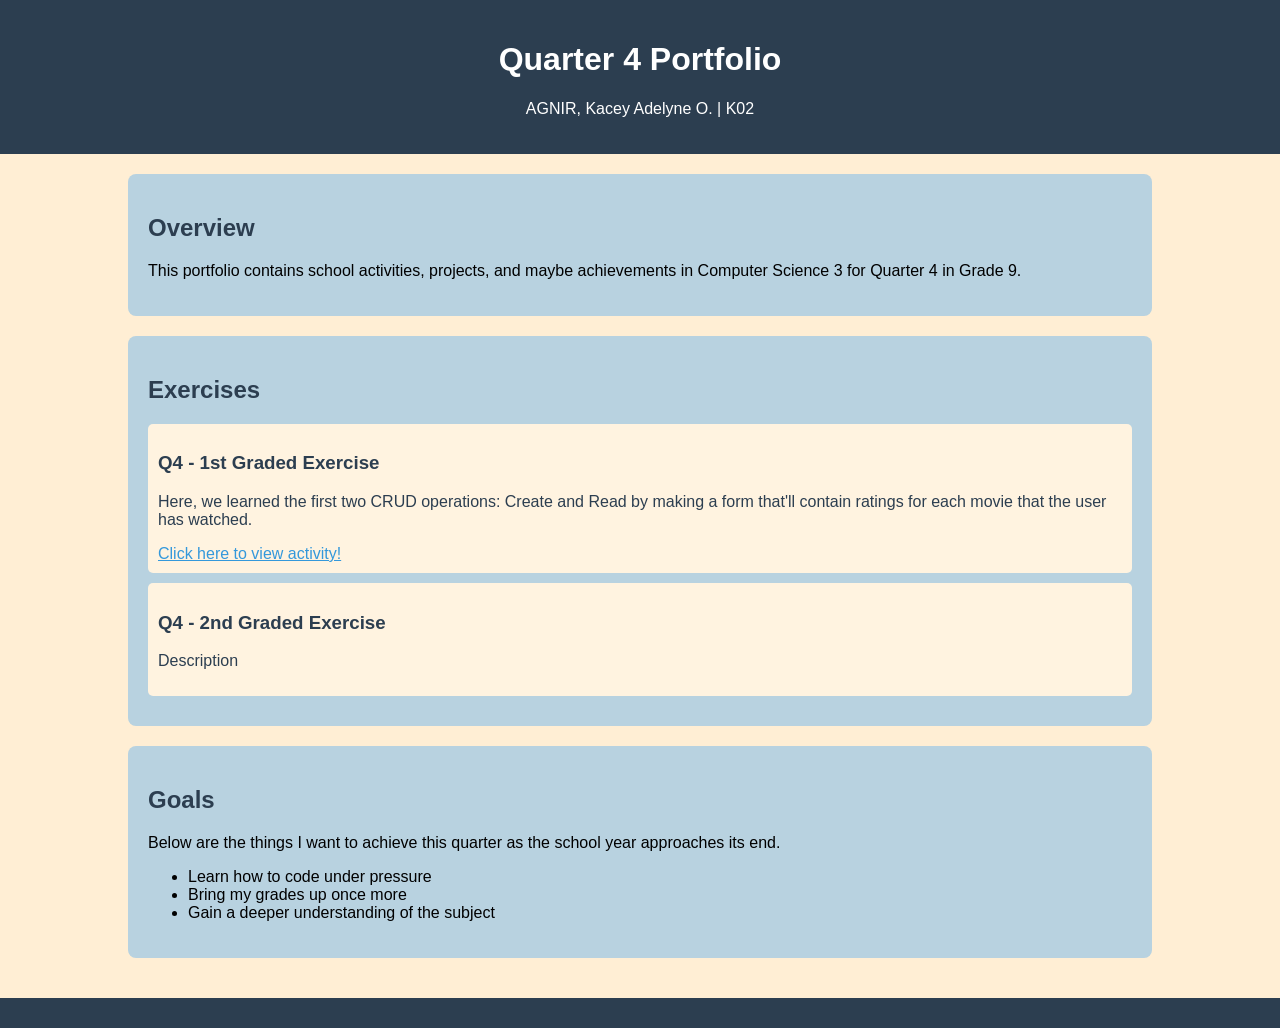
<file: index.html>
<!DOCTYPE html>
<html lang="en">
<head>
    <meta charset="UTF-8">
    <meta name="viewport" content="width=device-width, initial-scale=1.0">
    <title>Quarter 4 Portfolio</title>

    <style>
        body {
            font-family: Arial, sans-serif;
            margin: 0;
            background-color: #ffeed4;
        }

        header {
            background: #2c3e50;
            color: white;
            padding: 20px;
            text-align: center;
        }

        .container {
            width: 80%;
            margin: auto;
            padding: 20px;
        }

        .section {
            background: #b8d2e0;
            margin-bottom: 20px;
            padding: 20px;
            border-radius: 8px;
        }

        h2 {
            color: #2c3e50;
        }

        .activity {
            background: #fff3e0;
            padding: 10px;
            margin: 10px 0;
            border-radius: 5px;
            color: #2c3e50;
        }
        
        .activity a{
          background: none;
          color: #3498db; 
          padding: 0;  
          text-decoration: underline;  
          border-radius: 0;  
        }

        footer {
            text-align: center;
            padding: 15px;
            background: #2c3e50;
            color: white;
        }
    </style>
</head>

<body>

<header>
    <h1>Quarter 4 Portfolio</h1>
    <p>AGNIR, Kacey Adelyne O. | K02 </p>
</header>


<div class="container">

    <div class="section" id="about">
        <h2>Overview</h2>
        <p>This portfolio contains school activities, projects, and maybe achievements in Computer Science 3 for Quarter 4 in Grade 9.</p>
    </div>

    <div class="section" id="activities">
        <h2>Exercises</h2>

        <div class="activity">
            <h3>Q4 - 1st Graded Exercise</h3>
            <p>Here, we learned the first two CRUD operations: Create and Read by making a form that'll contain ratings for each movie that the user has watched.</p>
            <a href="q41gPotassiumAgnir.html" target="_blank">Click here to view activity!</a>
        </div>

        <div class="activity">
            <h3>Q4 - 2nd Graded Exercise</h3>
            <p>Description</p>
        </div>

    </div>

    <div class="section" id="projects">
        <h2>Goals</h2>
        <p>Below are the things I want to achieve this quarter as the school year approaches its end.</p>

        <ul>
            <li> Learn how to code under pressure </li>
            <li> Bring my grades up once more </li>
            <li> Gain a deeper understanding of the subject</li>
        </ul>
    </div>

</div>

<footer>
</footer>

</body>
</html>
</file>
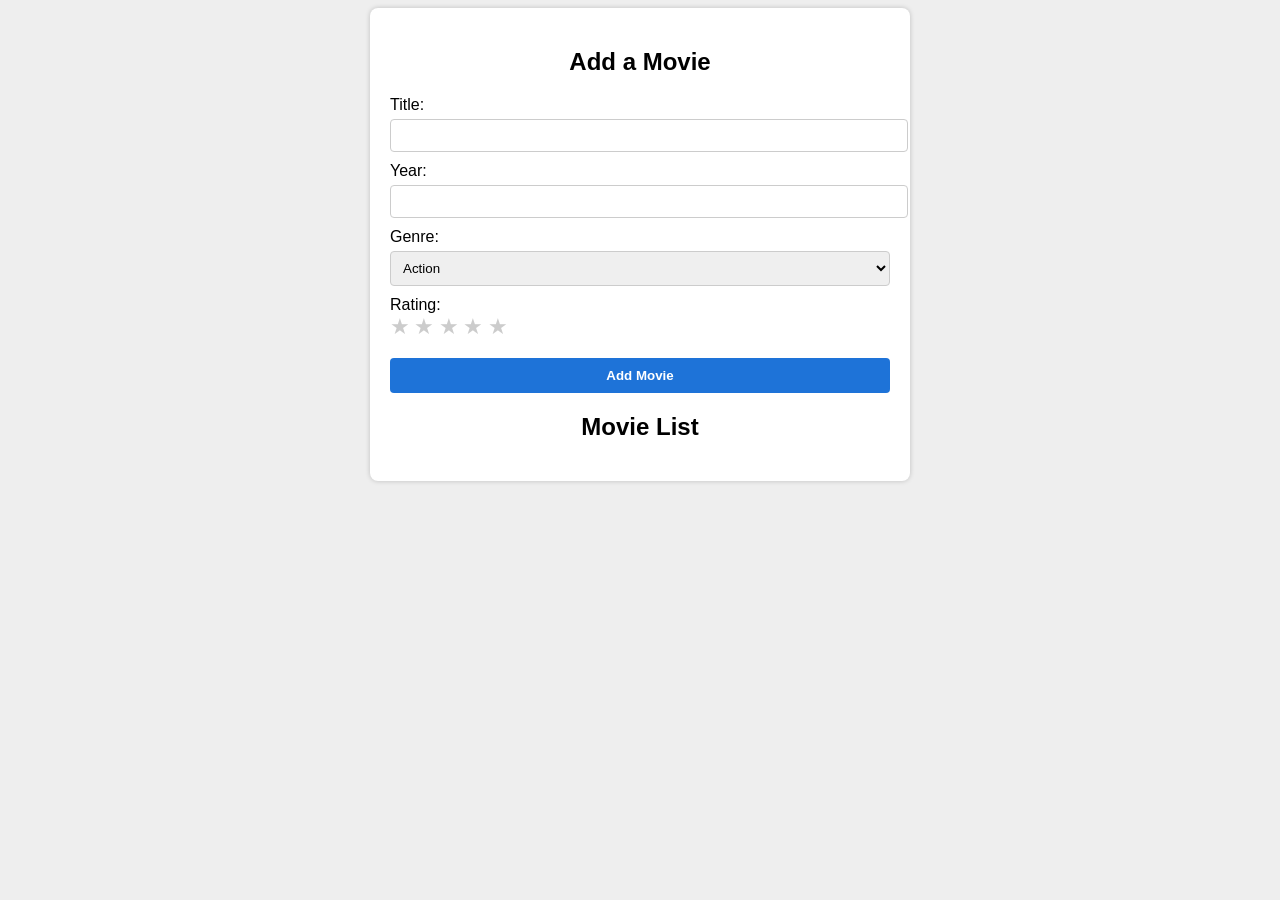
<file: q41gPotassiumAGNIR.html>
<!DOCTYPE html>
<html lang="en">
  <head>
    <meta charset="UTF-8">
    <meta name="viewport" content="width=device-width, initial-scale=1.0">
    <title> Q4 - 1st Graded Exercise </title>
    <style>
      body{
        font-family:Arial;
        background:#eee;
      }
      
      .container{
        width:500px;
        margin:auto;
        background:white;
        padding:20px;
        border-radius:8px;
        box-shadow:0 0 5px rgba(0,0,0,0.2);
      }
      
      h2{
        text-align:center;
      }
      
      input, select{
        width:100%;
        padding:8px;
        margin:5px 0 10px 0;
        border:1px solid #ccc;
        border-radius:4px;
      }
      
      button{
        width:100%;
        padding:10px;
        background:#1e73d8;
        color:white;
        border:none;
        border-radius:4px;
        font-weight:bold;
        cursor:pointer;
      }
      
      .star{
        font-size:22px;
        color:#ccc;
        cursor:pointer;
      }
      
      .star.active{
        color:gold;
      }
      
      .movie{
        background:#f2f2f2;
        padding:8px;
        margin-top:6px;
        border: 1px solid #ccc;
      }

    </style>
  </head>

<body>

  <div class="container">
  
  <h2>Add a Movie</h2>
  
  <label>Title:</label>
  <input type="text" id="title">
  
  <label>Year:</label>
  <input type="number" id="year">
  
  <label>Genre:</label>
    <select id="genre">
      <option>Action</option>
      <option>Comedy</option>
      <option>Drama</option>
      <option>Horror</option>
      <option>Sci-Fi</option>
    </select>
  
  <label>Rating:</label>
  
  <div id="starContainer">
  <span class="star" data-value="1">★</span>
  <span class="star" data-value="2">★</span>
  <span class="star" data-value="3">★</span>
  <span class="star" data-value="4">★</span>
  <span class="star" data-value="5">★</span>
  </div>
  
  <br>
  
  <button onclick="addMovie()">Add Movie</button>
  
  <h2>Movie List</h2>
  
  <div id="movieList"></div>
  
  </div>

<script>

let rating = 0;

const stars = document.querySelectorAll(".star");

  stars.forEach(star => {
  
    star.addEventListener("click", function(){
    
    rating = this.dataset.value;
    
    stars.forEach(s => s.classList.remove("active"));
    
    for(let i=0;i<rating;i++){
      stars[i].classList.add("active");
    }
  
  });
  
  });

function addMovie(){

  let title = document.getElementById("title").value;
  let year = document.getElementById("year").value;
  let genre = document.getElementById("genre").value;
  
  let movie = {
    title:title,
    year:year,
    genre:genre,
    rating:rating
  };
  
  let movies = JSON.parse(localStorage.getItem("movies")) || [];
  
  movies.push(movie);
  
  localStorage.setItem("movies", JSON.stringify(movies));
  
  displayMovies();

}

function displayMovies(){

  let movies = JSON.parse(localStorage.getItem("movies")) || [];
  
  let list = document.getElementById("movieList");
  
  list.innerHTML="";
  
  movies.forEach(movie => {
  
  let starsDisplay="";
  
  for(let i=0;i<movie.rating;i++){
    starsDisplay += "⭐";
  }
  
  list.innerHTML += `
    <div class="movie">
    ${movie.title} (${movie.year}) - ${movie.genre}, Rating: ${starsDisplay}
    </div>
  `;
  
  });
  
  }
  
displayMovies();

</script>

</body>
</html>
</file>
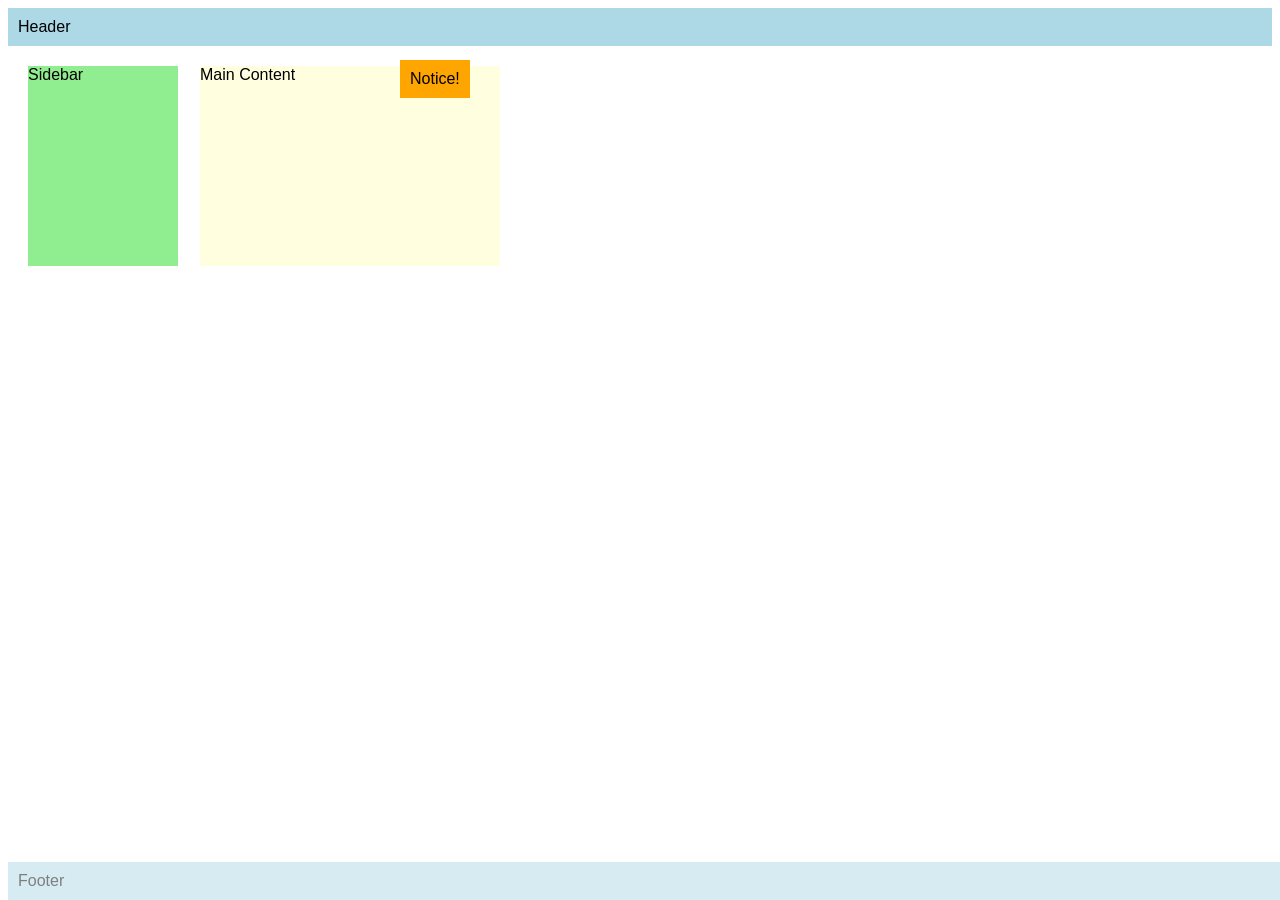
<file: public/9KAgnirseatwork2.html>
<!DOCTYPE html>
<html>
<head>
  <meta name="author" content="AGNIR, GONZAGA" />
  <meta name="revised" content="03/27/2026" />
  <style>
    body { font-family: Arial, sans-serif; }
    .header, .footer {
      background: lightblue;
      padding: 10px;
    }
    .footer {
       opacity: 0.5;
       position: fixed; bottom: 0; width: 100%;
    }
    .sidebar {
      background: lightgreen;
      width: 150px;
      height: 200px;
      position: relative; top: 20px; left: 20px;
    }
    .content {
      background: lightyellow;
      width: 300px;
      height: 200px;
      position: fixed; top: 66px; left: 200px;
      z-index: 1;
    }    
    .notice {
    position: absolute;
    top: 60px;
    left: 400px;
    background: orange;
    padding: 10px;
    z-index: 2;
}
  </style>
</head>
<body>
  <div class="header">Header</div>
  <div class="sidebar">Sidebar</div>
  <div class="content">Main Content</div>
  <div class="footer">Footer</div>
  <div class="notice">Notice!</div>
</body>
</html>
</file>
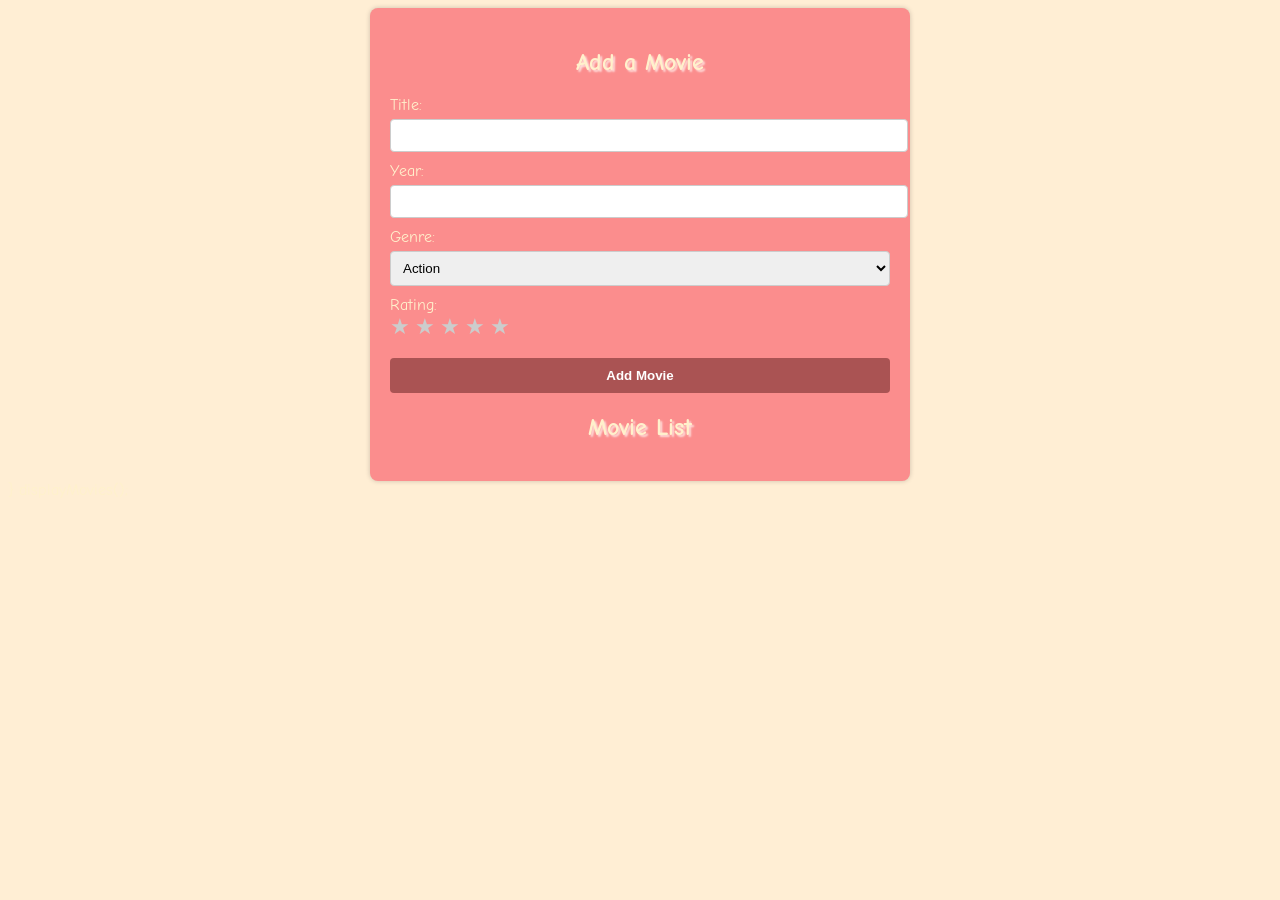
<file: public/q41gPotassiumAGNIR.html>
<!DOCTYPE html>
<html lang="en">
  <head>
    <meta charset="UTF-8">
    <meta name="viewport" content="width=device-width, initial-scale=1.0">
    <link rel="preconnect" href="https://fonts.googleapis.com">
  <link rel="preconnect" href="https://fonts.gstatic.com" crossorigin>
  <link href="https://fonts.googleapis.com/css2?family=Comic+Neue:ital,wght@0,300;0,400;0,700;1,300;1,400;1,700&display=swap" rel="stylesheet">
    <title> Q4 - 1st and 2nd Graded Exercise </title>
    <style>
      body{
        font-family: 'Comic Neue', Arial, Cursive;
        background:#ffeed4;
        color: #fff1cc;
      }
      
      .container{
        width:500px;
        margin:auto;
        background:#fb8d8d;
        padding:20px;
        border-radius:8px;
        box-shadow:0 0 5px rgba(0,0,0,0.2);
      }
      
      h2{
        text-align:center;
        text-shadow: 2px 2px 2px #ffdedb;
      }
      
      input, select{
        width:100%;
        padding:8px;
        margin:5px 0 10px 0;
        border:1px solid #ccc;
        border-radius:4px;
      }
      
      button{
        width:100%;
        padding:10px;
        background:#aa5353;
        color:white;
        border:none;
        border-radius:4px;
        font-weight:bold;
        cursor:pointer;
      }
      
      .star{
        font-size:22px;
        color:#ccc;
        cursor:pointer;
      }
      
      .star.active{
        color:gold;
      }
      
      .movie{
        background:#ffc6c6;
        padding:8px;
        margin-top:6px;
        border: 1px solid #6e3737;
      }

    </style>
  </head>

<body>

  <div class="container">
  
  <h2>Add a Movie</h2>
  
  <label>Title:</label>
  <input type="text" id="title">
  
  <label>Year:</label>
  <input type="number" id="year">
  
  <label>Genre:</label>
    <select id="genre">
      <option>Action</option>
      <option>Comedy</option>
      <option>Drama</option>
      <option>Horror</option>
      <option>Sci-Fi</option>
    </select>
  
  <label>Rating:</label>
  
  <div id="starContainer">
  <span class="star" data-value="1">★</span>
  <span class="star" data-value="2">★</span>
  <span class="star" data-value="3">★</span>
  <span class="star" data-value="4">★</span>
  <span class="star" data-value="5">★</span>
  </div>
  
  <br>
  
  <button onclick="addMovie()">Add Movie</button>
  
  <h2>Movie List</h2>
  
  <div id="movieList"></div>
  
  </div>

<script>
let rating = 0;

let movies = JSON.parse(localStorage.getItem("movies")) || [];

const stars = document.querySelectorAll(".star");

  stars.forEach(star => {
  
    star.addEventListener("click", function(){
    
    rating = this.dataset.value;
    
    stars.forEach(s => s.classList.remove("active"));
    
    for(let i=0;i<rating;i++){
      stars[i].classList.add("active");
    }
  
  });
  
  });

function addMovie(){

  let title = document.getElementById("title").value;
  let year = document.getElementById("year").value;
  let genre = document.getElementById("genre").value;

  let existingMovie = movies.find(m => m.title.toLowerCase() === title.toLowerCase());

  if (existingMovie){
    existingMovie.year = year;
    existingMovie.genre = genre;
    
    existingMovie.rating = Math.round((Number(existingMovie.rating) + Number(rating))/2);
  }
  
  else{
  let movie = {
    title:title,
    year:year,
    genre:genre,
    rating:rating
  };
  
  movies.push(movie);
  }

  
  localStorage.setItem("movies", JSON.stringify(movies));
  
  displayMovies();

}

function displayMovies(){

  movies = JSON.parse(localStorage.getItem("movies")) || [];
  
  let list = document.getElementById("movieList");
  
  list.innerHTML="";
  
  movies.forEach(movie => {
  
  let starsDisplay="";
  
  for(let i=0;i<movie.rating;i++){
    starsDisplay += "⭐";
  }
  
  list.innerHTML += `
    <div class="movie">
    ${movie.title} (${movie.year}) - ${movie.genre}, Rating: ${starsDisplay}
    <button onclick = "deleteMovie('${movie.title}')"> Delete </button>
    </div>
  `;
  
  });
  
  }

  function deleteMovie(title){

    if(confirm("Are you sure you want to delete this movie?")){

      let movies = JSON.parse(localStorage.getItem("movies")) || [];

      movies = movies.filter(movie => movie.title !== title);

      localStorage.setItem("movies", JSON.stringify(movies));

      displayMovies();
    }
  }
displayMovies();

</script>

</body>
</html>
  }
  
displayMovies();

</script>

</body>
</html>
</file>
